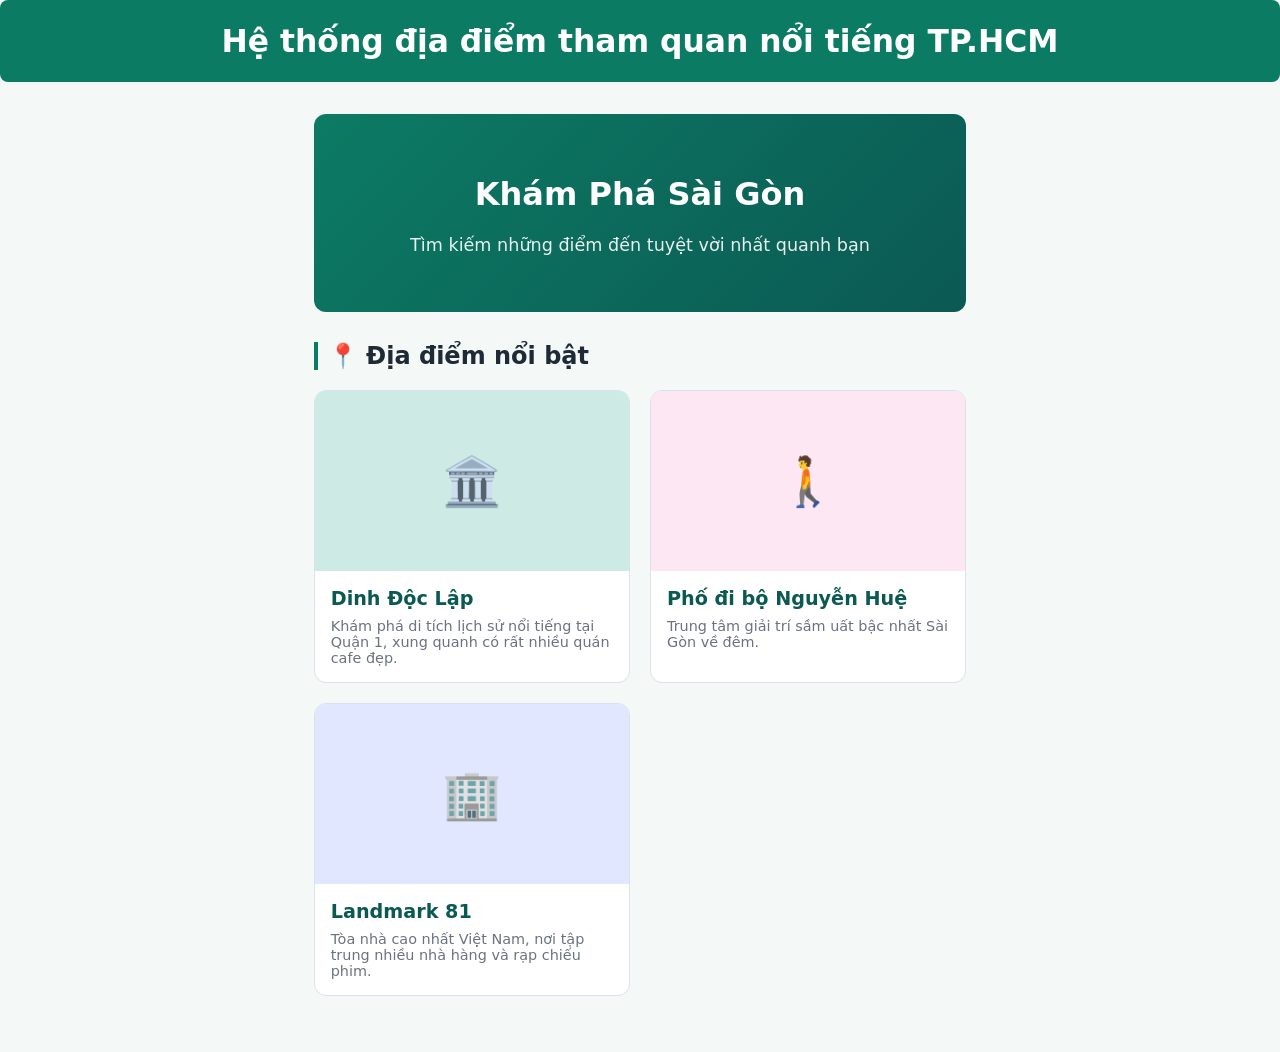
<file: map/home.html>
<!doctype html>
<html lang="vi">
  <head>
    <meta charset="UTF-8" />
    <meta name="viewport" content="width=device-width, initial-scale=1.0" />
    <title>Trang Chủ - Đề xuất địa điểm</title>
    <link rel="stylesheet" href="style.css" />
    <style>
      /* CSS riêng cho trang chủ */
      .hero {
        text-align: center;
        padding: 40px 20px;
        background: linear-gradient(135deg, var(--brand), var(--brand-dark));
        color: white;
        border-radius: 12px;
        margin-bottom: 30px;
      }
      .hero p {
        opacity: 0.9;
        margin-top: 10px;
        font-size: 1.1rem;
      }

      .section-title {
        font-size: 1.5rem;
        color: var(--ink);
        margin-bottom: 20px;
        padding-left: 10px;
        border-left: 4px solid var(--brand);
      }

      .places-grid {
        display: grid;
        grid-template-columns: repeat(auto-fill, minmax(280px, 1fr));
        gap: 20px;
        padding-bottom: 40px;
      }

      .suggest-card {
        background: white;
        border: 1px solid var(--line);
        border-radius: 12px;
        overflow: hidden;
        transition:
          transform 0.2s,
          box-shadow 0.2s;
        cursor: pointer;
        text-decoration: none;
        color: var(--ink);
        display: block;
      }

      .suggest-card:hover {
        transform: translateY(-5px);
        box-shadow: 0 10px 20px rgba(0, 0, 0, 0.1);
        border-color: var(--brand);
      }

      .card-img {
        height: 180px;
        background-color: #e2e8f0;
        display: flex;
        align-items: center;
        justify-content: center;
        color: var(--muted);
        font-size: 3rem;
        /* Nếu bạn có hình ảnh, thay background-color bằng hình: */
        /* background-image: url('hinh-anh.jpg'); background-size: cover; */
      }

      .card-body {
        padding: 16px;
      }
      .card-body h3 {
        margin: 0 0 8px;
        font-size: 1.2rem;
        color: var(--brand-dark);
      }
      .card-body p {
        margin: 0;
        font-size: 0.9rem;
        color: var(--muted);
      }
    </style>
  </head>
  <body>
    <div class="header">
      <h1>Hệ thống địa điểm tham quan nổi tiếng TP.HCM</h1>
    </div>
    <div class="app">
      <div class="hero">
        <h1>Khám Phá Sài Gòn</h1>
        <p>Tìm kiếm những điểm đến tuyệt vời nhất quanh bạn</p>
      </div>

      <h2 class="section-title">📍 Địa điểm nổi bật</h2>

      <div class="places-grid">
        <!-- Thẻ 1: Dinh Độc Lập -->
        <!-- Link chuyển sang trang index.html kèm tham số lat, lng -->
        <a
          href="index.html?lat=10.776889&lng=106.695325&name=Dinh Độc Lập"
          class="suggest-card"
        >
          <div class="card-img" style="background-color: #cdeae5">🏛️</div>
          <div class="card-body">
            <h3>Dinh Độc Lập</h3>
            <p>
              Khám phá di tích lịch sử nổi tiếng tại Quận 1, xung quanh có rất
              nhiều quán cafe đẹp.
            </p>
          </div>
        </a>

        <!-- Thẻ 2: Phố đi bộ Nguyễn Huệ -->
        <a
          href="index.html?lat=10.773531&lng=106.702758&name=Phố đi bộ Nguyễn Huệ"
          class="suggest-card"
        >
          <div class="card-img" style="background-color: #fce7f3">🚶</div>
          <div class="card-body">
            <h3>Phố đi bộ Nguyễn Huệ</h3>
            <p>Trung tâm giải trí sầm uất bậc nhất Sài Gòn về đêm.</p>
          </div>
        </a>

        <!-- Thẻ 3: Landmark 81 -->
        <a
          href="index.html?lat=10.792576&lng=106.721469&name=Landmark 81"
          class="suggest-card"
        >
          <div class="card-img" style="background-color: #e0e7ff">🏢</div>
          <div class="card-body">
            <h3>Landmark 81</h3>
            <p>
              Tòa nhà cao nhất Việt Nam, nơi tập trung nhiều nhà hàng và rạp
              chiếu phim.
            </p>
          </div>
        </a>

        <!-- Bạn có thể copy thẻ a trên để thêm nhiều địa điểm nữa -->
      </div>
    </div>
  </body>
</html>
</file>
<file: map/style.css>
:root {
  --ink: #1f2a37;
  --muted: #6b7280;
  --line: #d9e2ec;
  --bg: #f4f8f7;
  --brand: #0c7b64;
  --brand-dark: #0b5953;
  --accent: #f59e0b;
}

* {
  box-sizing: border-box;
}

body {
  margin: 0;
  min-height: 100vh;
  display: flex;
  flex-direction: column;
  font-family: "Be Vietnam Pro", system-ui, sans-serif;
  color: var(--ink);
  background: var(--bg);
}

.app {
  max-width: 960px;
  margin: 0 auto;
  padding: 16px;
}

.header {
  flex: 0 0 auto;
  color: white;
  font-size: 0.98rem;
  margin-bottom: 16px;
  padding: 2px 20px;
  background: var(--brand);
  border-radius: 8px;
  text-align: center;
  position: sticky;
  top: 0;
  z-index: 1000;
}

.hidden {
  display: none !important;
}

/* ---------- Bố cục khám phá ---------- */
.explorer-layout {
  flex: 1;
  display: grid;
  grid-template-columns: minmax(250px, 320px) minmax(0, 1fr);
  gap: 16px;
  align-items: stretch;
  padding: 0 20px 16px;
}

.search-panel {
  min-width: 0;
}

button {
  font-family: inherit;
  cursor: pointer;
}

#btn-location {
  white-space: nowrap;
  padding: 10px 15px;
  border: 0;
  border-radius: 8px;
  background: var(--brand);
  color: #fff;
  font-weight: 500;
  font-size: 0.95rem;
}
#btn-location:hover {
  background: var(--brand-dark);
}
#btn-location:disabled {
  opacity: 0.6;
  cursor: wait;
}

/* ---------- Tìm kiếm ---------- */
.search-container {
  position: relative;
  display: flex;
  flex-direction: column;
  align-items: stretch;
  gap: 14px;
}

#btn-location {
  width: 100%;
}

.search-wrapper {
  position: relative; /* Làm điểm tựa để định vị nút Tìm */
  display: flex;
}

.radius-control {
  display: grid;
  gap: 6px;
  color: var(--ink);
  font-size: 0.9rem;
}

.radius-control label {
  display: flex;
  justify-content: space-between;
  align-items: baseline;
  gap: 8px;
}

#radius-value {
  color: var(--brand);
  font-weight: 700;
}

#radius-slider {
  width: 100%;
  margin: 4px 0 0;
  accent-color: var(--brand);
  cursor: pointer;
}

.radius-range-labels {
  display: flex;
  justify-content: space-between;
  color: var(--muted);
  font-size: 0.78rem;
}

#search-input {
  width: 100%;
  /* TRỌNG TÂM: Tăng padding bên phải (vd: 60px) để chữ gõ vào không bị khuất sau nút Tìm */
  padding: 10px 60px 10px 10px;
  font-size: 16px;
  box-sizing: border-box;
  border: 1px solid #ccc;
  border-radius: 999px;
}

/* Định dạng cho nút Tìm nằm bên trong */
#btn-search {
  position: absolute;
  right: 5px; /* Cách mép phải của ô input 5px */
  top: 50%;
  transform: translateY(
    -50%
  ); /* Bí quyết để nút luôn canh giữa chính xác theo chiều dọc */

  /* Trang trí cho nút đẹp hơn */
  padding: 6px 8px;
  background-color: var(--brand); /* Màu xanh đồng bộ với nút Lấy vị trí */
  color: white;
  border: none;
  border-radius: 999px;
  cursor: pointer;
  font-weight: bold;
}

#btn-search:hover {
  background-color: var(--brand-dark);
}
#btn-search:disabled {
  opacity: 0.65;
  cursor: wait;
}

#search-results {
  top: 100%;
  left: 0;
  margin-top: 5px; /* Cách ô input một chút cho đẹp */
  position: absolute;
  z-index: 1000;
  top: calc(100% + 4px);
  left: 0;
  right: 0;
  margin: 0;
  padding: 4px 0;
  list-style: none;
  background: #fff;
  border: 1px solid var(--line);
  border-radius: 8px;
  box-shadow: 0 8px 24px rgba(15, 23, 42, 0.12);
  max-height: 260px;
  overflow-y: auto;
}

#search-results li {
  padding: 10px 14px;
  font-size: 0.9rem;
  cursor: pointer;
  display: grid;
  gap: 2px;
}
#search-results li strong {
  font-weight: 600;
}
#search-results li > span:not(.search-result-distance) {
  color: var(--muted);
  font-size: 0.8rem;
}
#search-results .search-result-distance {
  color: var(--brand);
  font-size: 0.75rem;
  font-weight: 600;
}
#search-results li:hover,
#search-results li[aria-selected="true"] {
  background: #e6f4f1;
}

/* ---------- Chips ---------- */
.chips {
  display: flex;
  flex-direction: column;
  flex-wrap: wrap;
  gap: 8px;
}

.chip {
  padding: 10px;
  border: 1px solid var(--line);
  border-radius: 999px;
  background: #fff;
  font-size: 0.9rem;
  color: var(--ink);
}
.chip:hover {
  border-color: var(--brand);
}
.chip.active {
  background: var(--brand);
  border-color: var(--brand);
  color: #fff;
}

#status {
  min-height: 1.4em;
  margin: 12px 0 0;
  font-size: 0.9rem;
  color: var(--muted);
}
#status.error {
  color: #b91c1c;
}

/* ---------- Bản đồ ---------- */
#map {
  height: auto;
  min-height: 420px;
  width: 100%;
  min-width: 0;
  border-radius: 12px;
  border: 1px solid var(--line);
}

/* ---------- Ghim ---------- */
.pin span {
  display: grid;
  place-items: center;
  width: 34px;
  height: 34px;
  font-size: 18px;
  background: #fff;
  border: 2px solid var(--brand);
  border-radius: 50%;
  box-shadow: 0 2px 6px rgba(0, 0, 0, 0.25);
}

.pin-user span {
  width: 16px;
  height: 16px;
  background: #2563eb;
  border: 3px solid #fff;
  box-shadow: 0 0 0 4px rgba(37, 99, 235, 0.3);
}

/* ---------- Popup ---------- */
.place-card {
  width: min(270px, 72vw);
  font-family: "Be Vietnam Pro", system-ui, sans-serif;
}

.place-thumb {
  height: 110px;
  margin-bottom: 8px;
  border-radius: 8px;
  background: linear-gradient(135deg, #cdeae5, #e9f5f2);
  display: grid;
  place-items: center;
  font-size: 40px;
  overflow: hidden;
}
.place-thumb img {
  width: 100%;
  height: 100%;
  object-fit: cover;
}

.place-name {
  margin: 0 0 4px;
  font-size: 1rem;
  font-weight: 700;
}
.place-meta {
  margin: 0 0 2px;
  font-size: 0.82rem;
  color: var(--muted);
  overflow-wrap: anywhere;
}
.place-website {
  display: inline-block;
  margin-top: 4px;
  color: var(--brand);
}
.place-rating {
  color: #b45309;
  font-weight: 500;
}

.place-actions {
  display: grid;
  grid-template-columns: 1fr 1fr;
  gap: 6px;
  margin-top: 10px;
}
.place-actions a,
.place-actions button {
  flex: 1;
  padding: 8px 6px;
  border-radius: 6px;
  font-size: 0.82rem;
  font-weight: 500;
  text-align: center;
  text-decoration: none;
  line-height: 1.25;
}

.btn-route {
  background: var(--brand);
  color: #fff !important;
  border: 0;
}
.place-actions .btn-route {
  grid-column: 1 / -1;
}
.btn-listen {
  background: #fff;
  color: var(--brand);
  border: 1px solid var(--brand);
}
.btn-audio-stop {
  background: #f3f4f6;
  color: var(--ink);
  border: 1px solid var(--line);
}
.btn-audio-stop:disabled {
  opacity: 0.5;
  cursor: not-allowed;
}
.btn-listen.playing {
  background: var(--accent);
  border-color: var(--accent);
  color: #fff;
}
.place-audio-status {
  min-height: 1.2em;
  margin: 6px 0 0;
  color: var(--muted);
  font-size: 0.78rem;
}

@media (max-width: 760px) {
  body {
    display: block;
  }

  .explorer-layout {
    flex: initial;
    grid-template-columns: 1fr;
    padding: 0 16px 16px;
  }

  .search-container {
    display: grid;
    grid-template-columns: minmax(0, 1fr) minmax(0, 2fr);
    align-items: center;
  }

  .chips {
    grid-column: 1 / -1;
    flex-direction: row;
  }

  #map {
    height: 55vh;
    min-height: 360px;
  }
}

@media (max-width: 420px) {
  .search-container {
    grid-template-columns: 1fr;
  }

  .chips {
    grid-column: auto;
  }
}
</file>
